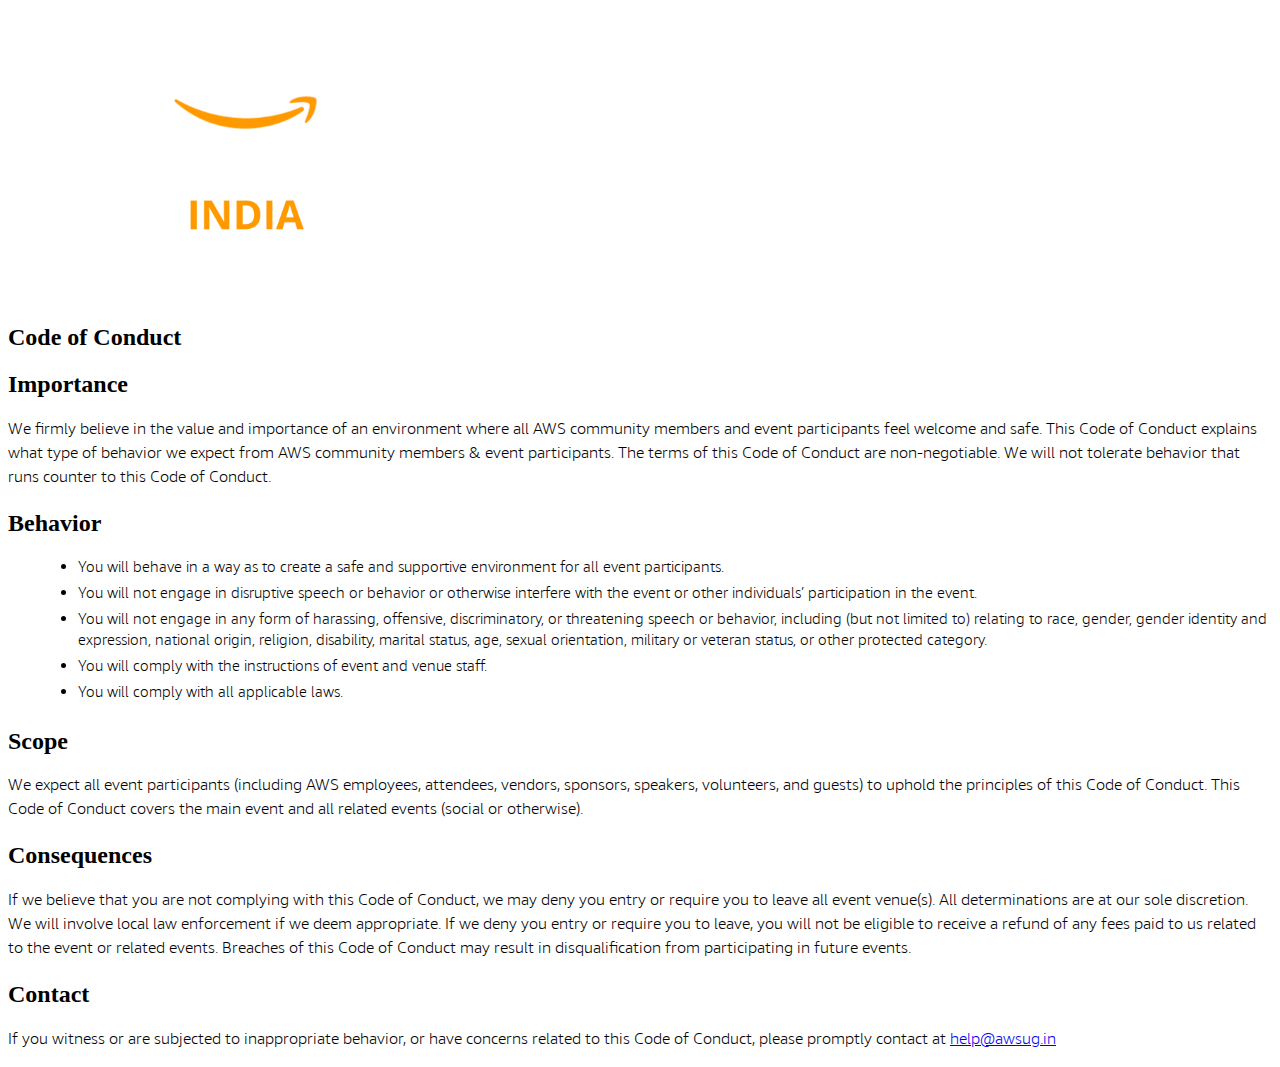
<file: code-of-conduct.html>
<!DOCTYPE html>
<html lang="en">
<head>
	<meta charset="utf-8">
	<meta http-equiv="X-UA-Compatible" content="IE=edge">
	<meta name="viewport" content="width=device-width, initial-scale=1">
	<meta name="description" content="">
	<meta name="author" content="">
	<link rel="icon" type="image/png" sizes="32x32" href="images/favicon-32x32.png" />
	<link rel="icon" type="image/png" sizes="16x16" href="images/favicon-16x16.png" />
	<link rel="apple-touch-icon" sizes="180x180" href="images/apple-touch-icon.png" />
	<link rel="manifest" href="images/site.webmanifest">
	<link rel="mask-icon" href="images/safari-pinned-tab.svg" color="#5bbad5">
	<link rel="shortcut icon" href="images/favicon.ico">
	<meta property="og:url" content="https://communityday.awsug.in" />
	<meta property="og:type" content="website" />
	<meta property="og:title" content="AWS Community Day India 2020" />
	<meta property="og:description" content="AWS Community Day is a community-organized event featuring technical discussions led by expert AWS users and community leaders. AWS Community Day is being organized by AWS Users Group - India. This group is for anyone interested in Amazon Web Services, Cloud Computing, AWS design implementation and servicing, EC2, S3, High Scalability Computing, Real Life uses of AWS and cloud servers, SaaS, IAAS, PAAS and many more" />
	<meta property="og:image" content="https://communityday.awsug.in/images/aws-india-group.png" />
	<meta property="og:image:secure_url" content="https://communityday.awsug.in/images/aws-india-group.png" />
	<link href="https://fonts.googleapis.com/icon?family=Material+Icons" rel="stylesheet">
	<title>Code of Conduct - AWS Community Day 2020</title>
	<!-- MAIN CSS FILES===================================
	======================================================= -->
	<link rel="stylesheet" href="https://doplrafkvxyec.cloudfront.net/assets/css/bootstrap.min.css">
	<link rel="stylesheet" href="https://doplrafkvxyec.cloudfront.net/assets/css/font-awesome.min.css">
	<link rel="stylesheet" href="https://doplrafkvxyec.cloudfront.net/assets/css/line-icons.min.css">
	<link rel="stylesheet" href="https://doplrafkvxyec.cloudfront.net/assets/css/owl.carousel.css">
	<link rel="stylesheet" href="https://doplrafkvxyec.cloudfront.net/assets/css/owl.theme.css">
	<link rel="stylesheet" href="https://doplrafkvxyec.cloudfront.net/assets/css/owl.transitions.css">
	<link rel="stylesheet" href="https://doplrafkvxyec.cloudfront.net/assets/css/animate.css">
	<!-- CUSTOM STYLE	-->
	<link id="theme" rel="stylesheet" href="https://doplrafkvxyec.cloudfront.net/assets/css/theme.css">
	<!-- <link rel="stylesheet" href="https://doplrafkvxyec.cloudfront.net/assets/css/style1.css"> -->
	<link rel="stylesheet" href="2018/assets/css/style1.css">
	<link rel="stylesheet" href="https://doplrafkvxyec.cloudfront.net/assets/css/responsive.css">
	<link href="https://maxcdn.bootstrapcdn.com/font-awesome/4.7.0/css/font-awesome.min.css" rel="stylesheet" integrity="sha384-wvfXpqpZZVQGK6TAh5PVlGOfQNHSoD2xbE+QkPxCAFlNEevoEH3Sl0sibVcOQVnN"
	 crossorigin="anonymous">
	 <script async src="https://www.googletagmanager.com/gtag/js?id=UA-171268306-1"></script>
	 <script>
	   window.dataLayer = window.dataLayer || [];
	   function gtag() { dataLayer.push(arguments); }
	   gtag('js', new Date());
	   gtag('config', 'UA-171268306-1');
	 </script>

	<style>
		.table>thead>tr>th,
		.table>thead>tr>td,
		.table>tbody>tr>th,
		.table>tbody>tr>td,
		.table>tfoot>tr>th,
		.table>tfoot>tr>td {
			padding: 10px 4px
		}

		#shareImg:hover {
			opacity: 0.8;
			cursor: pointer;
		}
	</style>

</head>
<!-- .theme-option-->

<body id="page-top" data-spy="scroll" data-target=".navbar-fixed-top">

	<!--  banner slider end  -->
	<section id="main-banner">

		<div class="container">
			<div class="row">
				<div class="col-md-6 col-sm-6 col-xs-12 col-md-offset-3 col-sm-offset-3">
					<div class="banner-main code-of-conduct-logo">
						<h3 class="lg-title">
							<a href="index.html"> <img src="images/community-day-logo-2022.png" style="height:265px ;" class="img-responsive"></a>
						</h3>
						<h2>Code of Conduct</h2>
					</div>
				</div>
			</div>
			<!-- row end  -->
		</div>
		<!-- container end  -->
	</section>
	<!-- section slider end	-->

	<!-- section code of conduct Start	-->
	<section id="section-conduct" class="section-padding ">
		<div class="container">
			<div class="row">

				<div class="col-md-12 col-sm-12">
					<div class="about-intro-1">
						<h2>Importance</h2>
						<p>
							We firmly believe in the value and importance of an environment where all AWS community members and event
							participants feel welcome and safe. This Code of Conduct explains what type of behavior we expect from AWS
							community members & event participants. The terms of this Code of Conduct are non-negotiable. We will not
							tolerate behavior that runs counter to this Code of Conduct.
						</p>

						<p>
							<h2>Behavior</h2>
							<ul>
								<li>You will behave in a way as to create a safe and supportive environment for all event participants.</li>
								<li>You will not engage in disruptive speech or behavior or otherwise interfere with the event or other
									individuals’ participation in the event.</li>
								<li>You will not engage in any form of harassing, offensive, discriminatory, or threatening speech or behavior,
									including (but not limited to) relating to race, gender, gender identity and expression, national origin,
									religion, disability, marital status, age, sexual orientation, military or veteran status, or other protected
									category.</li>
								<li>You will comply with the instructions of event and venue staff.</li>
								<li>You will comply with all applicable laws.</li>
							</ul>

						</p>

						<p>
							<h2>Scope</h2>
							<p>We expect all event participants (including AWS employees, attendees, vendors, sponsors, speakers,
								volunteers, and guests) to uphold the principles of this Code of Conduct. This Code of Conduct covers the main
								event and all related events (social or otherwise).</p>
						</p>

						<p>
							<h2>Consequences</h2>
							<p>If we believe that you are not complying with this Code of Conduct, we may deny you entry or require you to
								leave all event venue(s). All determinations are at our sole discretion. We will involve local law enforcement
								if we deem appropriate.

								If we deny you entry or require you to leave, you will not be eligible to receive a refund of any fees paid to
								us related to the event or related events. Breaches of this Code of Conduct may result in disqualification from
								participating in future events.</p>
						</p>

						<p>
							<h2>Contact</h2>
							<p>If you witness or are subjected to inappropriate behavior, or have concerns related to this Code of Conduct,
								please promptly contact at <a href="mailto:help@awsug.in">help@awsug.in</a>
							</p>

					</div>
				</div>
			</div>
			<!-- row end  -->
		</div>
		<!-- container end  -->
	</section>
	<!-- section code of conduct end	-->

	<!-- Jquery plugin files	-->
	<script src="https://doplrafkvxyec.cloudfront.net/assets/js/jquery.min.js"></script>
	<script src="https://doplrafkvxyec.cloudfront.net/assets/js/bootstrap.min.js"></script>
	<script src="https://doplrafkvxyec.cloudfront.net/assets/js/jquery.easing.1.3.min.js"></script>
	<script src="https://doplrafkvxyec.cloudfront.net/assets/js/owl.carousel.js"></script>
	<script src="https://doplrafkvxyec.cloudfront.net/assets/js/wow.min.js"></script>
	<!-- CUSTOM JS FILE	-->
	<script src="https://doplrafkvxyec.cloudfront.net/assets/js/custom.js"></script>

</body>

</html>
</file>
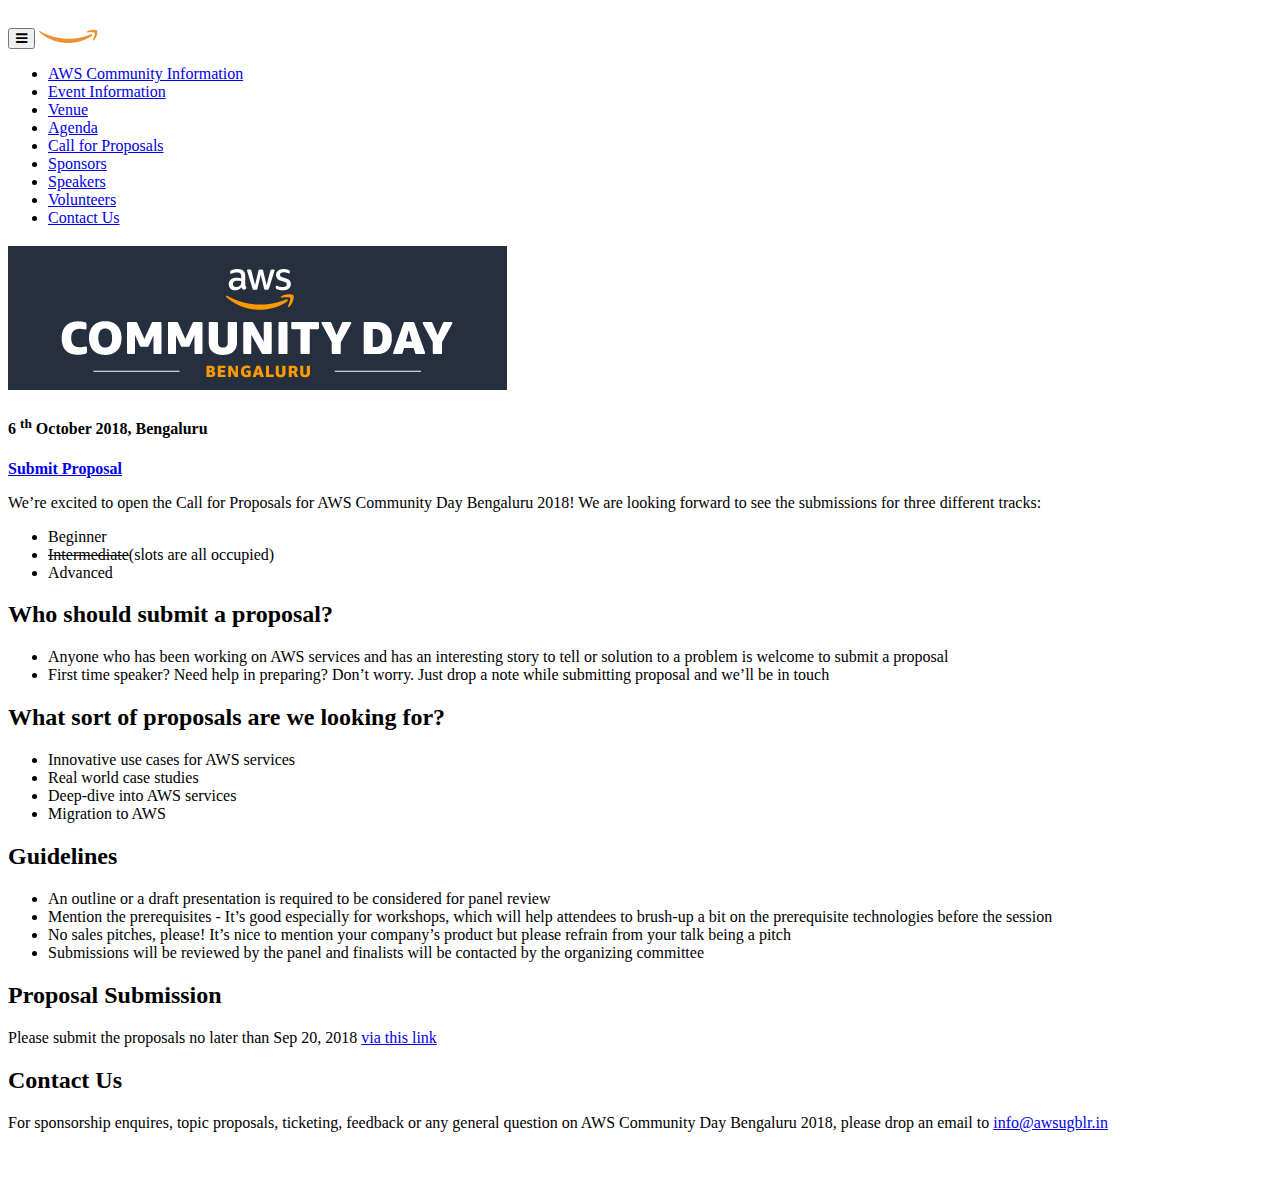
<file: 2018/call-for-proposals.html>
<!DOCTYPE html>
<html lang="en">

<head>
	<meta charset="utf-8">
	<meta http-equiv="X-UA-Compatible" content="IE=edge">
	<meta name="viewport" content="width=device-width, initial-scale=1">
	<meta name="description" content="">
	<meta name="author" content="">

	<link rel="icon" type="image/ico" href="https://a0.awsstatic.com/main/images/site/fav/favicon.ico" />
	<link rel="shortcut icon" type="image/ico" href="https://a0.awsstatic.com/main/images/site/fav/favicon.ico" />
	<link rel="apple-touch-icon" sizes="57x57" href="https://a0.awsstatic.com/main/images/site/touch-icon-iphone-114-smile.png"
	/>
	<link rel="apple-touch-icon" sizes="72x72" href="https://a0.awsstatic.com/main/images/site/touch-icon-ipad-144-smile.png"
	/>
	<link rel="apple-touch-icon" sizes="114x114" href="https://a0.awsstatic.com/main/images/site/touch-icon-iphone-114-smile.png"
	/>
	<link rel="apple-touch-icon" sizes="144x144" href="https://a0.awsstatic.com/main/images/site/touch-icon-ipad-144-smile.png"
	/>

	<link rel="canonical" href="https://communityday.awsugblr.in/" />

	<meta property="og:url" content="https://communityday.awsugblr.in" />
	<meta property="og:type" content="website" />
	<meta property="og:title" content="Call for Proposals - AWS Community Day Bengaluru 2018" />
    <meta property="og:description" content="AWS Community Day Bengaluru 2018 is a community-organized event featuring technical discussions led by expert AWS users and community leaders. AWS Community Day is being organized by AWS Users Group - Bangalore. This group is for anyone interested in Amazon Web Services, Cloud Computing, AWS design implementation and servicing, EC2, S3, High Scalability Computing, Real Life uses of AWS and cloud servers, SaaS, IAAS, PAAS and many more" />
	<meta property="og:image" content="https://s3.ap-south-1.amazonaws.com/aws-community-blr/community-day-logo-sq.png" />
	<meta property="og:image:secure_url" content="https://s3.ap-south-1.amazonaws.com/aws-community-blr/community-day-logo-sq.png"
	/>
	<link href="https://fonts.googleapis.com/icon?family=Material+Icons" rel="stylesheet">
	<title>Call for Proposals - AWS Community Day Bengaluru 2018</title>
	<!-- MAIN CSS FILES===================================
	======================================================= -->
	<link rel="stylesheet" href="https://doplrafkvxyec.cloudfront.net/assets/css/bootstrap.min.css">
	<link rel="stylesheet" href="https://doplrafkvxyec.cloudfront.net/assets/css/font-awesome.min.css">
	<link rel="stylesheet" href="https://doplrafkvxyec.cloudfront.net/assets/css/line-icons.min.css">
	<link rel="stylesheet" href="https://doplrafkvxyec.cloudfront.net/assets/css/owl.carousel.css">
	<link rel="stylesheet" href="https://doplrafkvxyec.cloudfront.net/assets/css/owl.theme.css">
	<link rel="stylesheet" href="https://doplrafkvxyec.cloudfront.net/assets/css/owl.transitions.css">
	<link rel="stylesheet" href="https://doplrafkvxyec.cloudfront.net/assets/css/animate.css">
	<!-- CUSTOM STYLE	-->
	<link id="theme" rel="stylesheet" href="https://doplrafkvxyec.cloudfront.net/assets/css/theme.css">
	<link rel="stylesheet" href="https://doplrafkvxyec.cloudfront.net/assets/css/style1.css">
	<link rel="stylesheet" href="https://doplrafkvxyec.cloudfront.net/assets/css/responsive.css">

	<link href="https://maxcdn.bootstrapcdn.com/font-awesome/4.7.0/css/font-awesome.min.css" rel="stylesheet" integrity="sha384-wvfXpqpZZVQGK6TAh5PVlGOfQNHSoD2xbE+QkPxCAFlNEevoEH3Sl0sibVcOQVnN"
	 crossorigin="anonymous">
	<!--[if lt IE 9]>
        <script src="https://oss.maxcdn.com/libs/html5shiv/3.7.0/html5shiv.js"></script>
        <script src="https://oss.maxcdn.com/libs/respond.js/1.4.2/respond.min.js"></script>
    <![endif]-->


	<style>
		.table>thead>tr>th,
		.table>thead>tr>td,
		.table>tbody>tr>th,
		.table>tbody>tr>td,
		.table>tfoot>tr>th,
		.table>tfoot>tr>td {
			padding: 10px 4px
		}

		#shareImg:hover {
			opacity: 0.8;
			cursor: pointer;
		}
	</style>


    <script src="https://platform-api.sharethis.com/js/sharethis.js#property=5b63095a78eb8b00113e362f&product=inline-share-buttons"></script>
    <script async src="https://www.googletagmanager.com/gtag/js?id=UA-123754553-1"></script>
    <script>
    window.dataLayer = window.dataLayer || [];
    function gtag(){dataLayer.push(arguments);}
    gtag('js', new Date());

    gtag('config', 'UA-123754553-1');
    </script>
</head>
<!-- .theme-option-->

<body id="page-top" data-spy="scroll" data-target=".navbar-fixed-top">

	<div id="fb-root"></div>
	<script>( function ( d, s, id ) {
			var js, fjs = d.getElementsByTagName( s )[0];
			if ( d.getElementById( id ) ) return;
			js = d.createElement( s ); js.id = id;
			js.src = 'https://connect.facebook.net/en_US/sdk.js#xfbml=1&version=v3.0';
			fjs.parentNode.insertBefore( js, fjs );
		}( document, 'script', 'facebook-jssdk' ) );</script>
	<!-- Preloader -->
	<div id="loader">
		<div class="icon"></div>
	</div>
	<!-- END: Preloader -->
	<!-- .site-header-navbar-->
	<header id="masthead" class="site-header site-header-fixed-top">
		<nav id="siteHeaderNavbar" class="site-header-navbar navbar navbar-lg navbar-fixed-top  navbar-bg-from-transparent navbar-fg-from-light navbar-default">
			<!-- Navigation -->
			<div class="container">
				<div class="row">
					<div class="navbar-header ">
						<button type="button" class="navbar-toggle" data-toggle="collapse" data-target=".navbar-main-collapse">
							<i class="fa fa-bars"></i>
						</button>
						<a class="navbar-brand page-scroll " href="#page-top">
							<img src="assets/img/aws-logo.png" alt="" class="img-responsive"> </a>
					</div>
					<!-- Collect the nav links, forms, and other content for toggling -->
					<div class="collapse navbar-collapse  navbar-main-collapse navbar-right">
                            <ul class="nav navbar-nav">
                                    <li class="active">
								<a href="index.html#details" class="page-scroll">AWS Community Information</a>
                                    </li>
                                    
                                    <li>
                                        <a class="page-scroll" href="index.html#section-event-information">Event Information</a>
                                    </li>
                                    <li>
                                        <a class="page-scroll" href="index.html#section-conference">Venue</a>
                                    </li>
                                    <li>
                                        <a class="page-scroll" href="index.html#section-schedule">Agenda</a>
                                    </li>
                                    <li>
                                        <a class="page-scroll" href="index.htmlcall-for-proposals.html">Call for Proposals</a>
                                    </li>
                                    <li>
                                        <a class="page-scroll" href="index.html#section-sponsor">Sponsors</a>
                                    </li>
                                    <li>
                                        <a class="page-scroll" href="index.html#section-speaker">Speakers</a>
                                    </li>
                                    <li>
                                        <a class="page-scroll" href="index.html#section-volunteer">Volunteers</a>
                                    </li>
                                    <li>
                                        <a class="page-scroll" href="index.html#section-contact-us">Contact Us</a>
                                    </li>
                                </ul>

					</div>
				</div>
			</div>
			<!-- /.navbar-collapse -->
		</nav>
		<!-- /.container -->
	</header>
	<!-- .site-header-navbar-->

	<!--  banner slider end  -->
	<section id="main-banner">

		<div class="container">
			<div class="row">
				<div class="col-md-6 col-sm-6 col-xs-12 col-md-offset-3 col-sm-offset-3">
					<div class="banner-main">

						<h3 class="lg-title">
							<img src="assets/img/community-day-logo.png" class="img-responsive">
						</h3>
						<h4>
							6
							<sup>th</sup> October 2018, Bengaluru</h4>
						<div class="btn submit_btn page-scroll" style="font-weight:bold"><a href="http://bit.ly/awsugblr-cfp-comm-day18" target="_blank">Submit Proposal</a></div>

					</div>
				</div>


			</div>
			<!-- row end  -->




		</div>
		<!-- container end  -->
	</section>
	<!-- section slider end	-->


	<!-- section proposal Start	-->
	<section id="section-proposal" class="section-padding ">
		<div class="container">
			<div class="row">

				<div class="col-md-12 col-sm-12">
					<div class="about-intro-1">
					<p>					
						We’re excited to open the Call for Proposals for AWS Community Day Bengaluru 2018! We are looking forward to see the submissions for three different tracks:
							<ul>
								<li>Beginner</li> 
								<li><s>Intermediate</s>(slots are all occupied)</li>
								<li>Advanced</li>
							</ul>
					</p>

					<p>
						<h2> Who should submit a proposal? </h2>
						<ul>
							<li>Anyone who has been working on AWS services and has an interesting story to tell or solution to a problem is welcome to submit a proposal</li>
							<li>First time speaker? Need help in preparing? Don’t worry. Just drop a note while submitting proposal and we’ll be in touch</li>
						</ul>

					</p>

					<p>
						<h2> What sort of proposals are we looking for? </h2>
						<ul>
							<li>Innovative use cases for AWS services</li>
							<li>Real world case studies</li>
							<li>Deep-dive into AWS services</li>
							<li>Migration to AWS</li>
						</ul>
					</p>

					<p>
						<h2>Guidelines</h2>
						<ul>
							<li>An outline or a draft presentation is required to be considered for panel review</li>
							<li>Mention the prerequisites -  It’s good especially for workshops, which will help attendees to brush-up a bit on the prerequisite technologies before the session</li>
							<li>No sales pitches, please! It’s nice to mention your company’s product but please refrain from your talk being a pitch</li>
							<li>Submissions will be reviewed by the panel and finalists will be contacted by the organizing committee</li>
						</ul>
					</p>

					<p>
						<h2>Proposal Submission</h2>

						<p>Please submit the proposals no later than Sep 20, 2018
						<a href="http://bit.ly/awsugblr-cfp-comm-day18" target="_blank">via this link</a></p>
					</p>

					</div>
				</div>
			</div>
			<!-- row end  -->
		</div>
		<!-- container end  -->

        <div class="sharethis-inline-share-buttons"></div>

	</div>

	</section>
	<!-- section proposal end	-->
    <section id="section-contact-us" class="section-padding">
            <div class="container">
                <div class="row">
                    <div class="col-md-12">
                            <div class="section-heading text-center ">
                                <h2>Contact Us</h2>
        
                            </div>
                        </div>
                        <div class="col-md-12 col-sm-12">
                            <div class="contact-us">
                                <p>
                                    For sponsorship enquires, topic proposals, ticketing, feedback or any general question on AWS Community Day Bengaluru 2018, please drop an email to <a href="mailto:info@awsugblr.in">info@awsugblr.in</a>
                                </p>
                            </div>
                        </div>
                    </div>
            </div>
        </section>
    
	<!-- section contact end -->

	<!-- section footer strat -->
	<section id="section-footer">
		<div class="container">
			<div class="row">
				<div class="col-lg-12 col-sm-12 col-xs-12" style="text-align:center">



					<div class="text_color_white">
						<p style="font-family: Arial, Helvetica, sans-serif; font-size:11px; color:#000">
							<span>
								<!-- <a href="https://aws.amazon.com/terms/?nc1=f_pr" target="_blank" style="font-family: Arial, Helvetica, sans-serif; font-size:11px; color:#000;">Site Terms</a> &nbsp; | &nbsp;
								<a href="https://aws.amazon.com/privacy/?nc1=f_pr" style="font-family: Arial, Helvetica, sans-serif; font-size:11px; color:#000;">Privacy</a> -->
							</span>
							<br>
							<br>
						</p>
					</div>
				</div>
			</div>
			<!-- row end  -->
		</div>
		<!-- container end  -->
	</section>
	<!-- section Footer end -->

	<!-- Jquery plugin files	-->
	<script src="https://doplrafkvxyec.cloudfront.net/assets/js/jquery.min.js"></script>
	<script src="https://doplrafkvxyec.cloudfront.net/assets/js/bootstrap.min.js"></script>
	<script src="https://doplrafkvxyec.cloudfront.net/assets/js/jquery.easing.1.3.min.js"></script>
	<script src="https://doplrafkvxyec.cloudfront.net/assets/js/owl.carousel.js"></script>
	<script src="https://doplrafkvxyec.cloudfront.net/assets/js/wow.min.js"></script>
	<!-- CUSTOM JS FILE	-->
	<script src="https://doplrafkvxyec.cloudfront.net/assets/js/custom.js"></script>


	<!-- Webshare API -->
	<script>

		var shareButton = document.getElementById( 'shareThis' );
		var fbButton = document.getElementById( 'fb' );
		var twitterButton = document.getElementById( 'twitter' );
		var linkedinButton = document.getElementById( 'linkedin' );
		if ( navigator.userAgent.match( /Android/i )
			|| navigator.userAgent.match( /webOS/i )
			|| navigator.userAgent.match( /iPhone/i )
			|| navigator.userAgent.match( /iPad/i )
			|| navigator.userAgent.match( /iPod/i )
			|| navigator.userAgent.match( /BlackBerry/i )
			|| navigator.userAgent.match( /Windows Phone/i )
		) {
			shareButton.style.display = 'block';
			fbButton.style.display = 'none';
			twitterButton.style.display = 'none';
			linkedinButton.style.display = 'none';

		} else {
			shareButton.style.display = 'none';
		}
		var supported = document.getElementById( 'support' );
		// Listen for any clicks
		shareButton.addEventListener( 'click', function ( ev ) {
			// Check if the current browser supports the Web Share API
			if ( navigator.share !== undefined ) {
				// Get the canonical URL from the link tag
				var shareUrl = document.querySelector( 'link[rel=canonical]' ) ? document.querySelector( 'link[rel=canonical]' ).href : window.location.href;
				// Share it!
				navigator.share( {
					title: document.title,
					url: shareUrl
				} ).then( () => console.log( 'Successful share' ) )
					.catch( ( error ) => console.log( 'Error sharing:', error ) );
				ev.preventDefault();
			} else {
				supported.innerHTML = "Unfortunately, this feature is not supported on your browser";
			}
		} );
	</script>
</body>

</html>
</file>
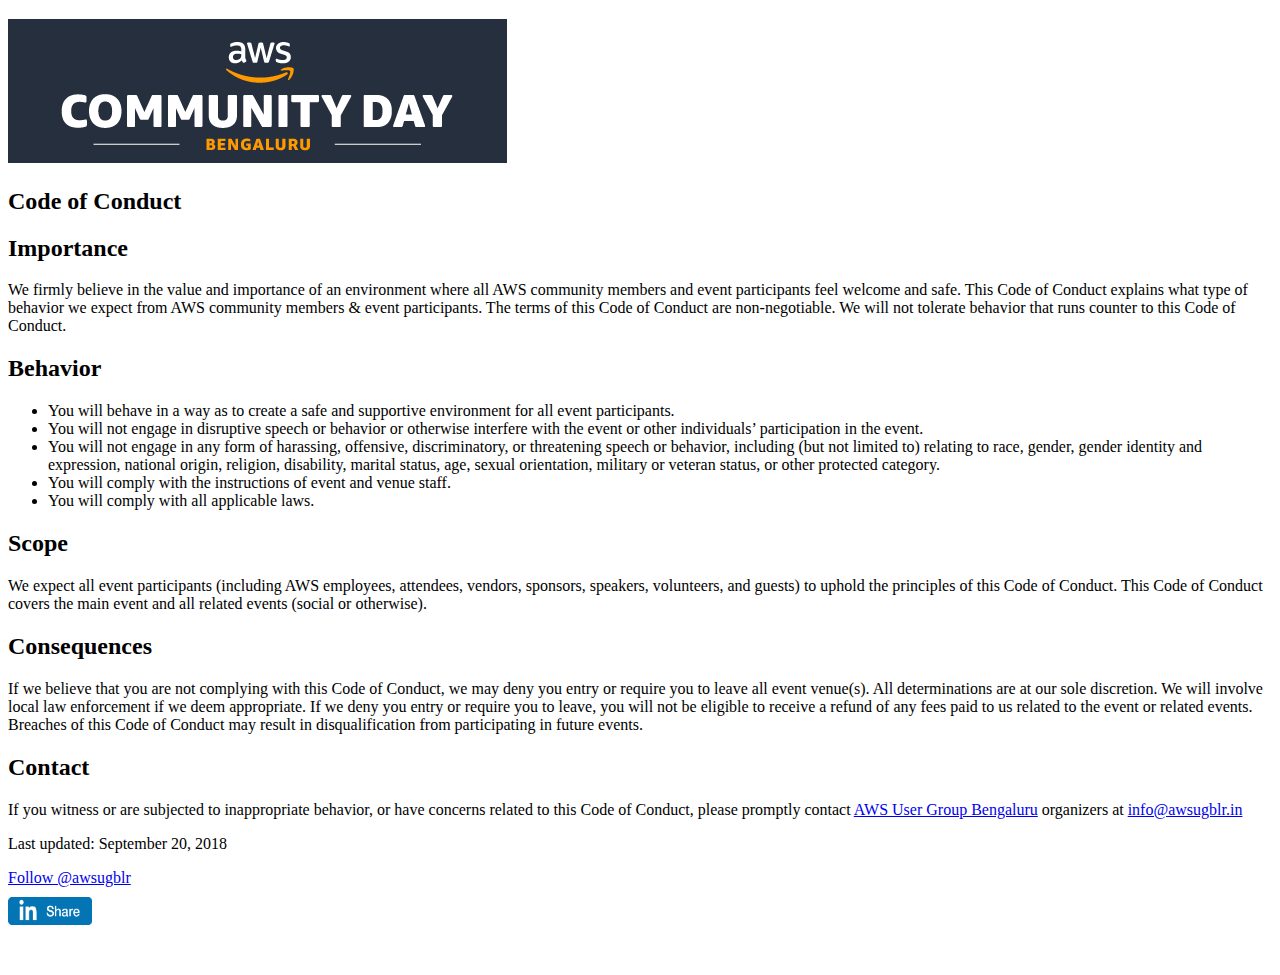
<file: 2018/code_of_conduct.html>
<!DOCTYPE html>
<html lang="en">

<head>
	<meta charset="utf-8">
	<meta http-equiv="X-UA-Compatible" content="IE=edge">
	<meta name="viewport" content="width=device-width, initial-scale=1">
	<meta name="description" content="">
	<meta name="author" content="">

	<link rel="icon" type="image/ico" href="https://a0.awsstatic.com/main/images/site/fav/favicon.ico" />
	<link rel="shortcut icon" type="image/ico" href="https://a0.awsstatic.com/main/images/site/fav/favicon.ico" />
	<link rel="apple-touch-icon" sizes="57x57" href="https://a0.awsstatic.com/main/images/site/touch-icon-iphone-114-smile.png"
	/>
	<link rel="apple-touch-icon" sizes="72x72" href="https://a0.awsstatic.com/main/images/site/touch-icon-ipad-144-smile.png"
	/>
	<link rel="apple-touch-icon" sizes="114x114" href="https://a0.awsstatic.com/main/images/site/touch-icon-iphone-114-smile.png"
	/>
	<link rel="apple-touch-icon" sizes="144x144" href="https://a0.awsstatic.com/main/images/site/touch-icon-ipad-144-smile.png"
	/>

	<link rel="canonical" href="https://communityday.awsugblr.in/" />

	<meta property="og:url" content="https://communityday.awsugblr.in" />
	<meta property="og:type" content="website" />
	<meta property="og:title" content="AWS Community Day 2018 Bengaluru" />
  <meta property="og:description" content="AWS Community Day is a community-organized event featuring technical discussions led by expert AWS users and community leaders. AWS Community Day is being organized by AWS Users Group - Bengaluru. This group is for anyone interested in Amazon Web Services, Cloud Computing, AWS design implementation and servicing, EC2, S3, High Scalability Computing, Real Life uses of AWS and cloud servers, SaaS, IAAS, PAAS and many more" />
	<meta property="og:image" content="https://s3.ap-south-1.amazonaws.com/aws-community-blr/community-day-logo-sq.png" />
	<meta property="og:image:secure_url" content="https://s3.ap-south-1.amazonaws.com/aws-community-blr/community-day-logo-sq.png"
	/>
	<link href="https://fonts.googleapis.com/icon?family=Material+Icons" rel="stylesheet">
	<title>Code of Conduct - AWS Community Day 2018 Bengaluru</title>
	<!-- MAIN CSS FILES===================================
	======================================================= -->
	<link rel="stylesheet" href="https://doplrafkvxyec.cloudfront.net/assets/css/bootstrap.min.css">
	<link rel="stylesheet" href="https://doplrafkvxyec.cloudfront.net/assets/css/font-awesome.min.css">
	<link rel="stylesheet" href="https://doplrafkvxyec.cloudfront.net/assets/css/line-icons.min.css">
	<link rel="stylesheet" href="https://doplrafkvxyec.cloudfront.net/assets/css/owl.carousel.css">
	<link rel="stylesheet" href="https://doplrafkvxyec.cloudfront.net/assets/css/owl.theme.css">
	<link rel="stylesheet" href="https://doplrafkvxyec.cloudfront.net/assets/css/owl.transitions.css">
	<link rel="stylesheet" href="https://doplrafkvxyec.cloudfront.net/assets/css/animate.css">
	<!-- CUSTOM STYLE	-->
	<link id="theme" rel="stylesheet" href="https://doplrafkvxyec.cloudfront.net/assets/css/theme.css">
	<link rel="stylesheet" href="https://doplrafkvxyec.cloudfront.net/assets/css/style1.css">
	<link rel="stylesheet" href="https://doplrafkvxyec.cloudfront.net/assets/css/responsive.css">

	<link href="https://maxcdn.bootstrapcdn.com/font-awesome/4.7.0/css/font-awesome.min.css" rel="stylesheet" integrity="sha384-wvfXpqpZZVQGK6TAh5PVlGOfQNHSoD2xbE+QkPxCAFlNEevoEH3Sl0sibVcOQVnN"
	 crossorigin="anonymous">
	<!--[if lt IE 9]>
        <script src="https://oss.maxcdn.com/libs/html5shiv/3.7.0/html5shiv.js"></script>
        <script src="https://oss.maxcdn.com/libs/respond.js/1.4.2/respond.min.js"></script>
    <![endif]-->


	<style>
		.table>thead>tr>th,
		.table>thead>tr>td,
		.table>tbody>tr>th,
		.table>tbody>tr>td,
		.table>tfoot>tr>th,
		.table>tfoot>tr>td {
			padding: 10px 4px
		}

		#shareImg:hover {
			opacity: 0.8;
			cursor: pointer;
		}
	</style>



</head>
<!-- .theme-option-->

<body id="page-top" data-spy="scroll" data-target=".navbar-fixed-top">

	<div id="fb-root"></div>
	<script>( function ( d, s, id ) {
			var js, fjs = d.getElementsByTagName( s )[0];
			if ( d.getElementById( id ) ) return;
			js = d.createElement( s ); js.id = id;
			js.src = 'https://connect.facebook.net/en_US/sdk.js#xfbml=1&version=v3.0';
			fjs.parentNode.insertBefore( js, fjs );
		}( document, 'script', 'facebook-jssdk' ) );</script>
	<!-- Preloader -->
	<div id="loader">
		<div class="icon"></div>
	</div>
	<!-- END: Preloader -->

	<!--  banner slider end  -->
	<section id="main-banner">

		<div class="container">
			<div class="row">
				<div class="col-md-6 col-sm-6 col-xs-12 col-md-offset-3 col-sm-offset-3">
					<div class="banner-main">

						<h3 class="lg-title">
							<img src="assets/img/community-day-logo.png" class="img-responsive">
						</h3>
						
						<h2>Code of Conduct</h2>

					</div>
				</div>


			</div>
			<!-- row end  -->




		</div>
		<!-- container end  -->
	</section>
	<!-- section slider end	-->


	<!-- section code of conduct Start	-->
	<section id="section-conduct" class="section-padding ">
		<div class="container">
			<div class="row">

				<div class="col-md-12 col-sm-12">
					<div class="about-intro-1">
					<h2>Importance</h2>
					<p>					
						We firmly believe in the value and importance of an environment where all AWS community members and event participants feel welcome and safe. This Code of Conduct explains what type of behavior we expect from AWS community members & event participants. The terms of this Code of Conduct are non-negotiable. We will not tolerate behavior that runs counter to this Code of Conduct.
					</p>

					<p>
						<h2>Behavior</h2>
						<ul>
							<li>You will behave in a way as to create a safe and supportive environment for all event participants.</li>
							<li>You will not engage in disruptive speech or behavior or otherwise interfere with the event or other individuals’ participation in the event.</li>
							<li>You will not engage in any form of harassing, offensive, discriminatory, or threatening speech or behavior, including (but not limited to) relating to race, gender, gender identity and expression, national origin, religion, disability, marital status, age, sexual orientation, military or veteran status, or other protected category.</li>
							<li>You will comply with the instructions of event and venue staff.</li>
							<li>You will comply with all applicable laws.</li>
						</ul>

					</p>

					<p>
						<h2>Scope</h2>
						<p>We expect all event participants (including AWS employees, attendees, vendors, sponsors, speakers, volunteers, and guests) to uphold the principles of this Code of Conduct. This Code of Conduct covers the main event and all related events (social or otherwise).</p>
					</p>

					<p>
						<h2>Consequences</h2>
						<p>If we believe that you are not complying with this Code of Conduct, we may deny you entry or require you to leave all event venue(s). All determinations are at our sole discretion. We will involve local law enforcement if we deem appropriate.

						If we deny you entry or require you to leave, you will not be eligible to receive a refund of any fees paid to us related to the event or related events. Breaches of this Code of Conduct may result in disqualification from participating in future events.</p>
					</p>

					<p>
						<h2>Contact</h2>

						<p>If you witness or are subjected to inappropriate behavior, or have concerns related to this Code of Conduct, please promptly contact <a href="https://www.meetup.com/awsugblr/" target="_blank">AWS User Group Bengaluru</a> organizers at <a href="mailto:info@awsugblr.in">info@awsugblr.in</a>
					</p>
					<p>
						Last updated: September 20, 2018
					</p>


					</div>
				</div>
			</div>
			<!-- row end  -->
		</div>
		<!-- container end  -->


		<div class="a-divider-inner"></div>

	<div class="container">
		<div class="row text-center">


			<!--<div id="fb" style="margin-bottom: 10px;" class="col col-md-4">
				<iframe src="https://www.facebook.com/plugins/share_button.php?href=https%3A%2F%2Fcommunityday.awsugblr.in%2F&layout=button_count&size=large&mobile_iframe=true&width=84&height=28&appId"
				 width="84" height="28" style="border:none;overflow:hidden" scrolling="no" frameborder="0" allowTransparency="true" allow="encrypted-media"></iframe>
			</div> -->
			<div id="twitter" style="margin-bottom: 10px;" class="col col-md-4">
				<a href="https://twitter.com/awsugblr?ref_src=twsrc%5Etfw" class="twitter-follow-button" data-size="large" data-show-count="false">Follow @awsugblr</a>
				<script async src="https://platform.twitter.com/widgets.js" charset="utf-8"></script>
			</div>
			<div id="linkedin" style="margin-bottom: 10px;" class="col col-md-4">
				<a href="https://www.linkedin.com/shareArticle?mini=true&url=https://communityday.awsugblr.in/&title=AWS%20Community%20Day%202018%20Bengaluru&source=AWS%20Community%20Day%202018"
				 target="_blank">
					<img src="images/assets/linkedin-share.png" width="84" height="28">
				</a>
			</div>

			<div id="shareThis" class="col col-12 text-center" style="margin-bottom: 15px">
				<div>
					<img id="shareImg" width="300" height="110" src="./images/assets/share.png" alt="Share">
				</div>

			</div>

		</div>

	</div>

	</section>
	<!-- section code of conduct end	-->





	<!-- section contact end -->

	<!-- section footer strat -->
	<section id="section-footer">
		<div class="container">
			<div class="row">
				<div class="col-lg-12 col-sm-12 col-xs-12" style="text-align:center">



					<div class="text_color_white">
						<p style="font-family: Arial, Helvetica, sans-serif; font-size:11px; color:#000">
							<span>
								<!-- <a href="https://aws.amazon.com/terms/?nc1=f_pr" target="_blank" style="font-family: Arial, Helvetica, sans-serif; font-size:11px; color:#000;">Site Terms</a> &nbsp; | &nbsp;
								<a href="https://aws.amazon.com/privacy/?nc1=f_pr" style="font-family: Arial, Helvetica, sans-serif; font-size:11px; color:#000;">Privacy</a> -->
							</span>
							<br>
							<br>
						</p>
					</div>
				</div>
			</div>
			<!-- row end  -->
		</div>
		<!-- container end  -->
	</section>
	<!-- section Footer end -->

	<!-- Jquery plugin files	-->
	<script src="https://doplrafkvxyec.cloudfront.net/assets/js/jquery.min.js"></script>
	<script src="https://doplrafkvxyec.cloudfront.net/assets/js/bootstrap.min.js"></script>
	<script src="https://doplrafkvxyec.cloudfront.net/assets/js/jquery.easing.1.3.min.js"></script>
	<script src="https://doplrafkvxyec.cloudfront.net/assets/js/owl.carousel.js"></script>
	<script src="https://doplrafkvxyec.cloudfront.net/assets/js/wow.min.js"></script>
	<!-- CUSTOM JS FILE	-->
	<script src="https://doplrafkvxyec.cloudfront.net/assets/js/custom.js"></script>


	<!-- Webshare API -->
	<script>

		var shareButton = document.getElementById( 'shareThis' );
		var fbButton = document.getElementById( 'fb' );
		var twitterButton = document.getElementById( 'twitter' );
		var linkedinButton = document.getElementById( 'linkedin' );
		if ( navigator.userAgent.match( /Android/i )
			|| navigator.userAgent.match( /webOS/i )
			|| navigator.userAgent.match( /iPhone/i )
			|| navigator.userAgent.match( /iPad/i )
			|| navigator.userAgent.match( /iPod/i )
			|| navigator.userAgent.match( /BlackBerry/i )
			|| navigator.userAgent.match( /Windows Phone/i )
		) {
			shareButton.style.display = 'block';
			fbButton.style.display = 'none';
			twitterButton.style.display = 'none';
			linkedinButton.style.display = 'none';

		} else {
			shareButton.style.display = 'none';
		}
		var supported = document.getElementById( 'support' );
		// Listen for any clicks
		shareButton.addEventListener( 'click', function ( ev ) {
			// Check if the current browser supports the Web Share API
			if ( navigator.share !== undefined ) {
				// Get the canonical URL from the link tag
				var shareUrl = document.querySelector( 'link[rel=canonical]' ) ? document.querySelector( 'link[rel=canonical]' ).href : window.location.href;
				// Share it!
				navigator.share( {
					title: document.title,
					url: shareUrl
				} ).then( () => console.log( 'Successful share' ) )
					.catch( ( error ) => console.log( 'Error sharing:', error ) );
				ev.preventDefault();
			} else {
				supported.innerHTML = "Unfortunately, this feature is not supported on your browser";
			}
		} );
	</script>
</body>

</html>
</file>
<file: 2018/assets/css/style1.css>
@charset "utf-8";
/* CSS Document */

@font-face {
	font-family: "amazon_emberbold";
	src: url("fonts/amazonember-webfont.eot");
	src: url("fonts/amazonember-webfont.eot?#iefix") format("embedded-opentype"),
		url("fonts/amazonember-webfont.woff2") format("woff2"),
		url("fonts/amazonember-webfont.woff") format("woff"),
		url("fonts/amazonember-webfont.ttf") format("truetype"),
		url("fonts/amazonember-webfont.svg#amazon_emberbold") format("svg");
	font-weight: normal;
	font-style: normal;
}

@font-face {
	font-family: "amazon_emberheavy";
	src: url("fonts/amazonember_he-webfont.eot");
	src: url("fonts/amazonember_he-webfont.eot?#iefix")
			format("embedded-opentype"),
		url("fonts/amazonember_he-webfont.woff2") format("woff2"),
		url("fonts/amazonember_he-webfont.woff") format("woff"),
		url("fonts/amazonember_he-webfont.ttf") format("truetype"),
		url("fonts/amazonember_he-webfont.svg#amazon_emberheavy") format("svg");
	font-weight: normal;
	font-style: normal;
}

@font-face {
	font-family: "amazon_emberlight";
	src: url("fonts/amazonember_lt-webfont.eot");
	src: url("fonts/amazonember_lt-webfont.eot?#iefix")
			format("embedded-opentype"),
		url("fonts/amazonember_lt-webfont.woff2") format("woff2"),
		url("fonts/amazonember_lt-webfont.woff") format("woff"),
		url("fonts/amazonember_lt-webfont.ttf") format("truetype"),
		url("fonts/amazonember_lt-webfont.svg#amazon_emberlight") format("svg");
	font-weight: normal;
	font-style: normal;
}

.speaker-img img {
	border: 1px solid #ccc;
}

.lg-title {
	font-size: 26px;
	line-height: normal;
}

.banner-main h3 {
	color: #fbaa19;
	font-weight: 600;
}

.banner-main img {
	padding-top: 80px;
	margin: 0 auto;
}
/* new css for community 2020 logo */
.code-of-conduct-logo img {
	padding-top: 0px !important;
	margin: 0 auto;
  }
.banner-main h3 span {
	color: #fff;
	font-size: 22px;
	font-weight: 600;
}

#details {
	background-color: #ffa400;
}

.venue p {
	color: #232f3b;
	font-size: 20px;
	line-height: normal;
	padding: 20px 0px;
	margin: 0px;
	text-align: center;
	font-family: "amazon_emberbold";
}

.navbar-default .navbar-nav > .active > a,
.navbar-default .navbar-nav > .active > a:hover,
.navbar-default .navbar-nav > .active > a:focus {
	background: none !important;
	color: #fff !important;
}

.navbar {
	border-bottom: none !important;
}

.about-intro p {
	margin: 0px 0px 0px;
	color: #333;
	text-align: center;
	font-family: "amazon_emberlight";
	font-size: 1.2em;
	line-height: 1.5em;
	font-weight: 600;
}

.about-intro-1 p {
	margin: 0px 0px 15px;
	color: #000;
	text-align: left;
	font-family: "amazon_emberlight";
	font-size: 16px;
	line-height: 24px;
	font-weight: 500;
}

.about-intro-1 ul {
	list-style-type: disc;
	margin-left: 30px;
}

.about-intro-1 ul li {
	list-style-type: disc;
	padding-bottom: 5px;
	color: #000;
	font-weight: normal;
	font-size: 15px;
	font-family: "amazon_emberlight";
}

.about-intro ul {
	list-style-type: disc;
	margin-left: 30px;
	margin-top: 25px;
}

.about-intro ul li {
	list-style-type: disc;
	padding-bottom: 10px;
	color: #000;
	font-weight: normal;
}

p {
	font-size: 16px;
	line-height: 24px;
	font-weight: normal;
	color: #000;
}

.feature-content:hover,
.feature-content.active {
	background: #fbaa19;
	color: #fff;
}

.feature-content:before {
	position: absolute;
	content: "";
	width: 40px;
	height: 3px;
	background: #fbaa19;
	right: 0px;
	bottom: -2px;
}

.nav-tabs > li.active > a h3,
.nav-tabs > li.active {
	color: #e47911 !important;
	text-transform: capitalize;
	font-weight: 700;
}

h4 {
	font-size: 15px;
	line-height: 24px;
}

.banner-main h4 {
	color: #fff;
	font-weight: bold;
	margin: 25px auto 20px;
	line-height: normal;
	font-size: 20px;
	padding-left: 20px;
	font-family: "amazon_emberlight";
}

.input_fiel_margin20 {
	margin-bottom: 20px;
}

.form-group {
	height: auto;
	display: block !important;
}

.control-label {
	font-size: 16px !important;
	font-weight: normal !important;
	line-height: 36px;
}

.form-control {
	color: #000 !important;
	background-color: #fff;
	border: 1px solid #d0d0d0;
	/* border-top: 1px solid #bbb; */
	-webkit-box-shadow: 0 1px 0 rgba(255, 255, 255, 0.5),
		0 1px 0 rgba(0, 0, 0, 0.07) inset;
	-moz-box-shadow: 0 1px 0 rgba(255, 255, 255, 0.5),
		0 1px 0 rgba(0, 0, 0, 0.07) inset;
	box-shadow: 0 1px 0 rgba(255, 255, 255, 0.5),
		0 1px 0 rgba(0, 0, 0, 0.07) inset;
	outline: 0;
	outline-width: 0;
}

.control-label {
	font-size: 16px !important;
	font-weight: normal !important;
	line-height: 36px;
}

.nomi ul {
	list-style-type: none;
	margin: 0;
	padding: 0;
}

.nomi ul li {
	float: left;
	padding-right: 10px;
}

.margin_bottom25 {
	margin-bottom: 25px;
}

.submit_btn {
	border-color: #be952c #a68226 #9b7924;
	background: #eeba37;
	color: #333 !important;
	background-image: url([data-uri]…dpZHRoPSIxMDAlIiBoZWlnaHQ9IjEwMCUiIGZpbGw9InVybCgjZ3JhZCkiIC8+PC9zdmc+IA==);
	background-size: 100%;
	background-image: -webkit-gradient(
		linear,
		50% 0%,
		50% 100%,
		color-stop(0%, #fee6b0),
		color-stop(100%, #eeba37)
	);
	background-image: -moz-linear-gradient(#fee6b0 0%, #eeba37 100%);
	background-image: -webkit-linear-gradient(#fee6b0 0%, #eeba37 100%);
	background-image: linear-gradient(#fee6b0 0%, #eeba37 100%);
}

.button.btn-gold,
a.button.btn-gold {
	border-color: #be952c #a68226 #9b7924;
	background: #eeba37;
	color: #333 !important;
	background-image: url([data-uri]…dpZHRoPSIxMDAlIiBoZWlnaHQ9IjEwMCUiIGZpbGw9InVybCgjZ3JhZCkiIC8+PC9zdmc+IA==);
	background-size: 100%;
	background-image: -webkit-gradient(
		linear,
		50% 0%,
		50% 100%,
		color-stop(0%, #fee6b0),
		color-stop(100%, #eeba37)
	);
	background-image: -moz-linear-gradient(#fee6b0 0%, #eeba37 100%);
	background-image: -webkit-linear-gradient(#fee6b0 0%, #eeba37 100%);
	background-image: linear-gradient(#fee6b0 0%, #eeba37 100%);
}

.timetitle {
	color: #fbaa19;
	margin-bottom: 10px;
	font-size: 28px;
}
.desc-inner h3 {
	color: #444;
	margin-top: 10px;
	font-size: 20px;
}
.feature-heading-top {
	background: #888888;
	background-repeat: no-repeat;
	background-size: cover;
	padding: 70px 0px 120px;
	position: relative;
	z-index: 1;
}

#section-agenda {
	background: #ffffff;
	border-bottom: 1px solid#eee;
}

.text_color_white {
	color: #fff;
}
.footer_link {
	list-style-type: none;
	margin: 0px;
	padding: 0px;
}
.footer_link i {
	color: #fff;
	font-size: 2em;
}
.footer_link li {
	display: inline;
}

.footer_link li a {
	color: #fff;

	margin-right: 15px;
}

#section-footer {
	background: #f7f7f7;
	padding-top: 20px;
	padding-bottom: 20px;
}

.btn-feature {
	display: inline-block;
	text-decoration: none !important;
	padding: 2.66667px 16px;
	margin: 15px 0px 0px 0px;
	font-size: 1em;
	line-height: 1.6em;
	text-align: center;
	vertical-align: middle;
	cursor: pointer;
	border: 1px solid;
	border-color: #bcc1c8 #bababa #adb2bb;
	max-width: 100%;
	color: #333;
	background-color: #d8dde6;
	outline: 0;
	-moz-border-radius: 3px;
	-webkit-border-radius: 3px;
	border-radius: 3px;
	-moz-box-shadow: rgba(255, 255, 255, 0.6) 0 1px 0 inset;
	-webkit-box-shadow: rgba(255, 255, 255, 0.6) 0 1px 0 inset;
	box-shadow: rgba(255, 255, 255, 0.6) 0 1px 0 inset;
	background-image: url([data-uri]…dpZHRoPSIxMDAlIiBoZWlnaHQ9IjEwMCUiIGZpbGw9InVybCgjZ3JhZCkiIC8+PC9zdmc+IA==);
	background-size: 100%;
	background-image: -webkit-gradient(
		linear,
		50% 0%,
		50% 100%,
		color-stop(0%, #f7f8fa),
		color-stop(100%, #e7e9ec)
	);
	background-image: -moz-linear-gradient(#f7f8fa 0%, #e7e9ec 100%);
	background-image: -webkit-linear-gradient(#f7f8fa 0%, #e7e9ec 100%);
	background-image: linear-gradient(#f7f8fa 0%, #e7e9ec 100%);
}

.venue-info1 h2 {
	color: #000;
	text-transform: uppercase;
}
#section-contact1 {
	background: none;
	background-repeat: no-repeat;
	background-size: cover;
	position: relative;
}

.normal-li li {
	background-image: url(../img/bull.png);
	background-position: top 3px left;
	background-repeat: no-repeat;
	padding-left: 20px;
	margin-bottom: 10px;
	margin-left: 15px;
	color: #000;
}

.accordion {
	margin-bottom: 30px;
	border-top: 1px solid #ddd;
	border-left: 1px solid #ddd;
	border-right: 1px solid #ddd;
	-moz-border-radius: 3px;
	-webkit-border-radius: 3px;
	border-radius: 3px;
}

.accordion h1,
.accordion h2,
.accordion h3,
.accordion h4,
.accordion h5,
.accordion h6 {
	cursor: pointer;
	color: #3f3f3f;
}

.accordion .accordion-group:first-child .accordion-heading {
	background-color: #f7f7f7;
	-moz-border-radius-topleft: 3px;
	-webkit-border-top-left-radius: 3px;
	border-top-left-radius: 3px;
	-moz-border-radius-topright: 3px;
	-webkit-border-top-right-radius: 3px;
	border-top-right-radius: 3px;
}

.accordion a.a-link-section-expander {
	display: block;
	position: relative;
	color: #111;
	outline: 0;
	padding: 10px 40px 10px 20px;
	cursor: pointer;
	user-select: none;
}

.accordion .accordion-heading a {
	border-bottom: 1px solid #ddd;
}

.accordion a,
.accordion a:visited,
.accordion a:active,
.accordion a:link {
	text-decoration: none !important;
	color: #000;
}

.accordion h1,
.accordion h2,
.accordion h3,
.accordion h4,
.accordion h5,
.accordion h6 {
	cursor: pointer;
	color: #3f3f3f;
}

.card {
	position: relative;
	display: -webkit-box;
	display: -webkit-flex;
	display: -ms-flexbox;
	display: flex;
	-webkit-box-orient: vertical;
	-webkit-box-direction: normal;
	-webkit-flex-direction: column;
	-ms-flex-direction: column;
	flex-direction: column;
	background-color: #fff;
	border: 1px solid rgba(0, 0, 0, 0.125);
	border-radius: 0.25rem;
}

.card-header {
	padding: 0.75rem 1.25rem;
	margin-bottom: 0;
	background-color: #f7f7f9;
}

.mb-0 {
	margin-bottom: 0 !important;
}

.collapse.show {
	display: block;
}

.collapse {
	display: none;
}

.card-header:first-child {
	border-radius: calc(0.25rem - 1px) calc(0.25rem - 1px) 0 0;
}

.card-block {
	-webkit-box-flex: 1;
	-webkit-flex: 1 1 auto;
	-ms-flex: 1 1 auto;
	flex: 1 1 auto;
	padding: 1.25rem;
	font-size: 1em;
	line-height: 1.6em;
	color: #333;
}

.agenda {
	font-size: 16px;
	font-weight: normal;
	font-family: Arial, Helvetica, sans-serif;
}

.agenda table,
th,
td {
	border: 1px solid #ccc;
	padding: 5px;
}

.navbar-default .navbar-toggle {
	border-color: #fff;
}

.navbar-toggle {
	background-color: #fff;
	background-image: none;
}

.speaker-box1 {
	width: 150px;
	height: 150px;
	-webkit-filter: grayscale(1);
	-webkit-filter: grayscale(100%);
	filter: gray;
	filter: grayscale(100%);
	cursor: pointer;
	-moz-transition: all 0.5s ease;
	-webkit-transition: all 0.5s ease;
	transition: all 0.5s ease;
	box-shadow: 0 5px 20px rgba(0, 0, 0, 0.12), 0 1px 2px rgba(0, 0, 0, 0.24);
}

.speaker-box1 img {
	max-width: 100%;
	-moz-transition: all 0.5s ease;
	-webkit-transition: all 0.5s ease;
	transition: all 0.5s ease;
}

.speaker-box1:hover {
	-webkit-filter: grayscale(0%);
	-moz-filter: grayscale(0%);
	filter: grayscale(0%);
}

.speaker-box1:hover img {
	-moz-transform: scale(1.05);
	-webkit-transform: scale(1.05);
	transform: scale(1.05);
}

.speaker-box1 {
	margin-bottom: 80px;
}
</file>
